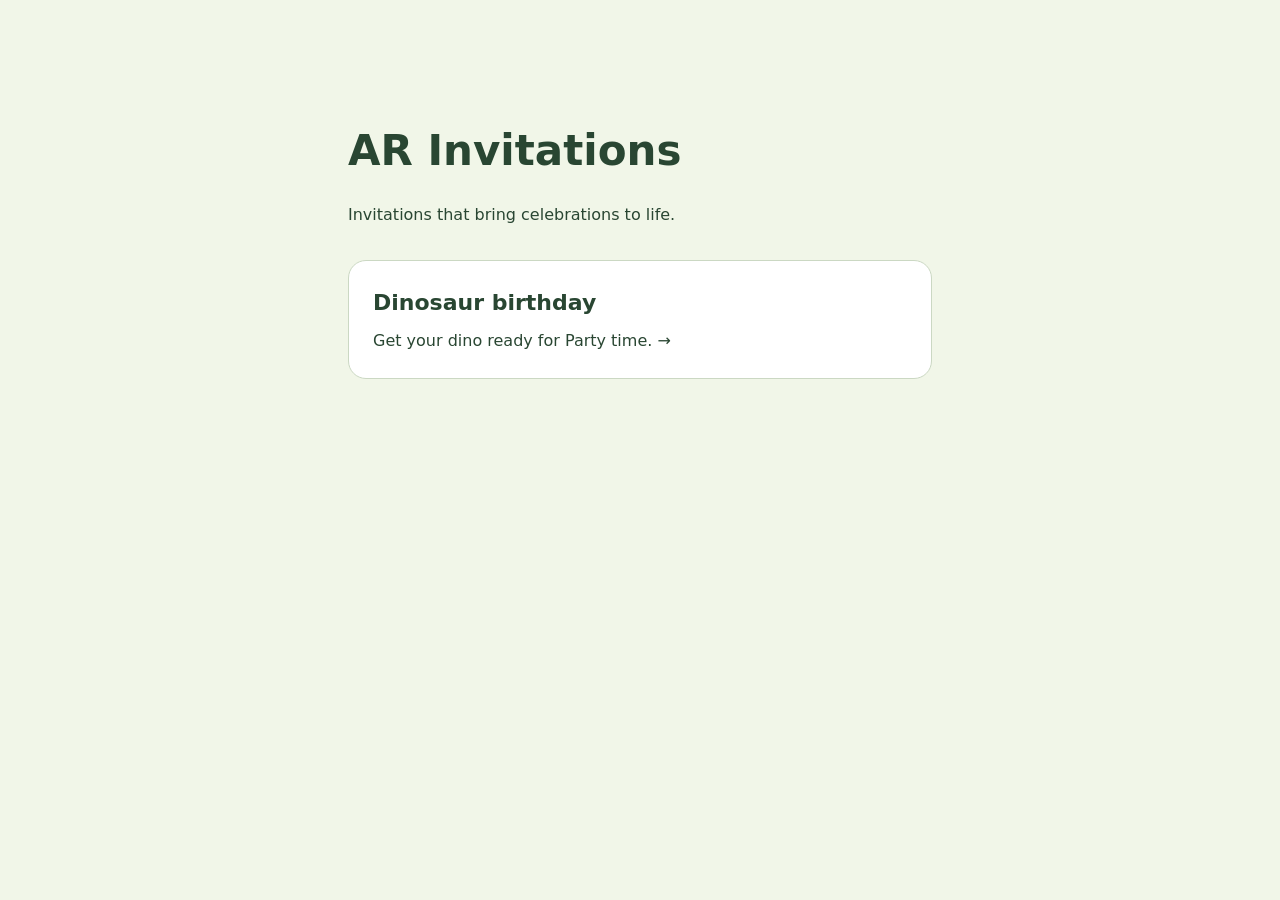
<file: index.html>
<!doctype html>
<html lang="en"><head><meta charset="utf-8"><meta name="viewport" content="width=device-width, initial-scale=1"><title>AR Invitations</title><meta name="description" content="Invitations that bring celebrations to life."><style>*{box-sizing:border-box}body{margin:0;background:#f1f6e8;color:#294632;font:16px/1.6 system-ui,sans-serif}main{max-width:640px;margin:8vh auto;padding:28px}h1{font-size:42px;line-height:1.1}a{display:block;margin-top:32px;padding:24px;background:white;border-radius:18px;color:#294632;text-decoration:none;border:1px solid #cbd8c3}a:hover{border-color:#294632}a:focus-visible{outline:3px solid #287f9b;outline-offset:4px}strong{display:block;font-size:22px}span{display:block;margin-top:8px}</style></head><body><main><h1>AR Invitations</h1><p>Invitations that bring celebrations to life.</p><a href="./invitations/dinosaur-birthday/"><strong>Dinosaur birthday</strong><span>Get your dino ready for Party time. →</span></a></main></body></html>
</file>
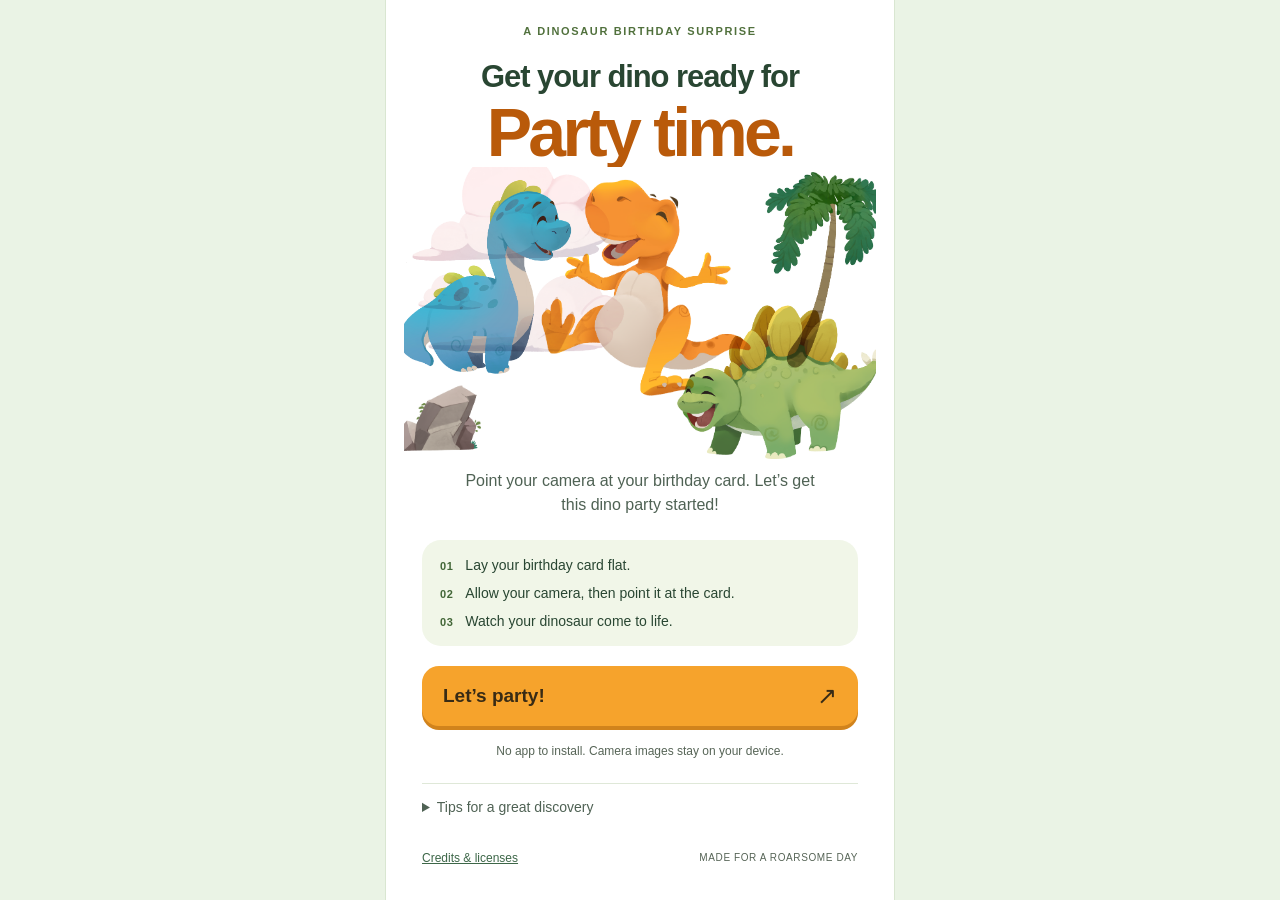
<file: invitations/dinosaur-birthday/index.html>
<!doctype html>
<html lang="en">
<head>
  <meta charset="utf-8">
  <meta name="viewport" content="width=device-width, initial-scale=1, viewport-fit=cover">
  <meta name="theme-color" content="#f4f9ef">
  <meta name="description" content="Bring your dinosaur birthday card to life in augmented reality.">
  <title>Get your dino ready for Party time.</title>
  <link rel="stylesheet" href="./css/styles.css">
  <script defer src="./js/config.js"></script>
  <script defer src="./js/app.js?v=tracking-3"></script>
</head>
<body>
  <div id="ar-stage" aria-label="Augmented reality camera view"></div>
  <main id="welcome" class="welcome">
    <div class="edition">A DINOSAUR BIRTHDAY SURPRISE</div>
    <h1 id="headline"><span>Get your dino ready for</span><em>Party time.</em></h1>
    <div class="party-art" role="img" aria-label="A smiling blue brontosaurus, orange T-rex, and green stegosaurus ready to party among palms and rocks.">
      <img class="art clouds" src="./assets/artwork/Clouds.png" alt="" width="3300" height="3300">
      <img class="art tree" src="./assets/artwork/Tree.png" alt="" width="3300" height="3300">
      <img class="art rock" src="./assets/artwork/Rock.png" alt="" width="3300" height="3300">
      <img class="art bronto" src="./assets/artwork/Brontosaurus.png" alt="" width="3300" height="3300">
      <img class="art trex" src="./assets/artwork/Trex.png" alt="" width="3300" height="3300">
      <img class="art stego" src="./assets/artwork/Stego.png" alt="" width="3300" height="3300">
    </div>
    <p id="intro" class="intro">Point your camera at your birthday card.<br>Let’s get this dino party started!</p>
    <ol class="steps"><li><span>01</span>Lay your birthday card flat.</li><li><span>02</span>Allow your camera, then point it at the card.</li><li><span>03</span>Watch your dinosaur come to life.</li></ol>
    <button id="start" class="primary" type="button">Let’s party! <span aria-hidden="true">↗</span></button>
    <p class="privacy">No app to install. Camera images stay on your device.</p>
    <details><summary>Tips for a great discovery</summary><p>Use bright, even light. Keep the whole card in view and move slowly. Avoid glare and shadows. Open this page directly in Safari or Chrome if an in-app browser has trouble.</p></details>
    <footer><a href="./NOTICE.md">Credits &amp; licenses</a><span>MADE FOR A ROARSOME DAY</span></footer>
  </main>
  <section id="loading" class="overlay" hidden aria-labelledby="loading-title">
    <div class="panel"><div class="spinner" aria-hidden="true"></div><p class="eyebrow">A BIG SURPRISE IS ON ITS WAY</p><h2 id="loading-title">Getting party-ready…</h2><p id="loading-text" role="status" aria-live="polite">Preparing your birthday surprise.</p><button class="secondary" id="cancel" type="button">Back to the card</button></div>
  </section>
  <section id="error" class="overlay" hidden aria-labelledby="error-title">
    <div class="panel"><p class="eyebrow">A LITTLE HELP NEEDED</p><h2 id="error-title" tabindex="-1">We couldn’t start the adventure.</h2><p id="error-text" role="alert"></p><button id="retry" class="primary" type="button">Return &amp; try again</button></div>
  </section>
  <div id="hud" hidden>
    <div class="topbar"><span class="live-label">DINO PARTY TIME</span><button id="stop" class="secondary" type="button">End camera</button></div>
    <div id="scan-frame" aria-hidden="true"></div>
    <div class="tracking"><span id="dot" class="dot"></span><p id="tracking-text" role="status" aria-live="polite">Point your camera at the birthday card.</p><button id="replay" class="secondary" type="button" hidden>Replay animation</button></div>
  </div>
  <noscript><div class="overlay"><div class="panel">Enable JavaScript to bring your birthday card to life.</div></div></noscript>
</body>
</html>
</file>
<file: invitations/dinosaur-birthday/css/styles.css>
* { box-sizing: border-box; }
:root { font-family: "Avenir Next", "Trebuchet MS", Arial, sans-serif; color: #294632; background: #eaf3e5; font-synthesis: none; }
body { margin: 0; }
button, a, summary { -webkit-tap-highlight-color: transparent; }
button { font: inherit; cursor: pointer; min-height: 48px; }
button:disabled { cursor: wait; opacity: .65; }
button:focus-visible, a:focus-visible, summary:focus-visible { outline: 3px solid #287f9b; outline-offset: 5px; }
[hidden] { display: none !important; }
.welcome { position: relative; max-width: 510px; margin: auto; padding: max(25px, env(safe-area-inset-top)) 28px max(24px, env(safe-area-inset-bottom)); min-height: 100svh; background: #fff; }
.edition { text-align: center; font-size: 11px; font-weight: 800; letter-spacing: .15em; color: #51713d; margin-bottom: 20px; }
h1 { text-align: center; font-weight: 900; margin: 0; letter-spacing: -.045em; line-height: 1.03; }
h1 span { display: block; font-size: clamp(23px, 6.3vw, 31px); letter-spacing: -.035em; line-height: 1.3; }
h1 em { display: block; font-family: "Arial Rounded MT Bold", "Trebuchet MS", sans-serif; font-size: clamp(50px, 13.5vw, 68px); font-style: normal; color: #b95a0a; letter-spacing: -.055em; }
.party-art { width: calc(100% + 36px); margin: 0 -18px; aspect-ratio: 1.62; position: relative; isolation: isolate; overflow: hidden; background: #fff; }
.art { position: absolute; height: auto; mix-blend-mode: multiply; pointer-events: none; user-select: none; }
.clouds { width: 52%; top: -10%; left: -3%; }
.tree { width: 57%; right: -18%; top: -10%; }
.rock { width: 31%; bottom: -9%; left: -8%; }
.bronto { width: 48%; left: -6%; top: 0; }
.trex { width: 61%; left: 19%; top: -7%; }
.stego { width: 56%; right: -6%; top: 23%; }
p { line-height: 1.55; }
.intro { text-align: center; color: #4f6254; font-size: 16px; max-width: 360px; margin: 10px auto 22px; }
.steps { list-style: none; padding: 17px 18px; margin: 0 0 20px; display: grid; gap: 12px; font-size: 14px; background: #f1f6e8; border-radius: 19px; }
.steps li { display: flex; align-items: baseline; gap: 12px; }
.steps span { color: #436738; font-size: 11px; font-weight: 900; letter-spacing: .05em; }
.primary { display: flex; align-items: center; justify-content: space-between; gap: 16px; width: 100%; border: 0; border-radius: 17px; background: #f6a32c; color: #382b15; padding: 16px 21px; font-size: 19px; font-weight: 900; box-shadow: 0 4px 0 #d1831c; }
.primary:hover { background: #ffb447; }
.primary:active { transform: translateY(2px); box-shadow: 0 2px 0 #d1831c; }
.primary span { font-size: 24px; }
.privacy { font-size: 12px; color: #576557; text-align: center; margin: 16px 0 22px; }
details { color: #4f6254; border-top: 1px solid #dfe8d8; padding-top: 15px; font-size: 14px; }
summary { cursor: pointer; min-height: 32px; }
footer { display: flex; align-items: center; justify-content: space-between; gap: 12px; margin-top: 20px; font-size: 10px; color: #576557; }
footer a { color: #3d6748; font-size: 12px; }
footer span { letter-spacing: .06em; }
#ar-stage { position: fixed; inset: 0; overflow: hidden; z-index: 0; }
body.ar-active { background: transparent; }
.overlay { position: fixed; inset: 0; z-index: 5; background: #f4f9ef; display: grid; place-items: center; padding: 24px; overflow: auto; }
.panel { width: min(100%, 390px); text-align: center; }
.panel h2 { font-size: 34px; line-height: 1.15; letter-spacing: -.035em; }
.panel p { color: #4f6254; }
.eyebrow, .panel .eyebrow { font-size: 12px; letter-spacing: .12em; font-weight: 800; color: #427f93; }
.panel button { margin-top: 24px; }
.spinner { width: 42px; height: 42px; margin: 0 auto 32px; border: 4px solid #dce8d2; border-top-color: #bd650f; border-radius: 50%; animation: spin 1s linear infinite; }
@keyframes spin { to { transform: rotate(360deg); } }
.secondary { border: 1px solid #84987c; background: #f4f9eff5; border-radius: 30px; color: #294632; padding: 10px 18px; font-size: 14px; font-weight: 700; }
#hud { position: fixed; inset: 0; z-index: 3; pointer-events: none; padding: max(18px, env(safe-area-inset-top)) 20px max(24px, env(safe-area-inset-bottom)); display: flex; flex-direction: column; justify-content: space-between; }
#hud button { pointer-events: auto; }
.topbar { display: flex; align-items: center; justify-content: space-between; gap: 12px; }
.live-label { font-size: 11px; font-weight: 800; letter-spacing: .08em; background: #f4f9eff5; padding: 12px; border-radius: 24px; }
.tracking { background: #f4f9eff5; padding: 19px; border-radius: 18px; text-align: center; max-width: 440px; width: 100%; align-self: center; }
.tracking p { margin: 8px 0; font-size: 16px; }
.dot { display: inline-block; width: 9px; height: 9px; border-radius: 50%; background: #b95a0a; }
.dot.found { background: #427631; }
#scan-frame { position: absolute; width: min(72vw, 330px); height: min(52vw, 235px); top: 43%; left: 50%; transform: translate(-50%, -50%); border: 2px dashed #ffffffbd; border-radius: 22px; box-shadow: 0 0 0 1px #123b3240; }
@media (min-width: 700px) { .welcome { border-left: 1px solid #d9e6d1; border-right: 1px solid #d9e6d1; padding-left: 36px; padding-right: 36px; } }
@media (prefers-reduced-motion: reduce) { .spinner { animation: none; border-color: #bd650f; } }
</file>
